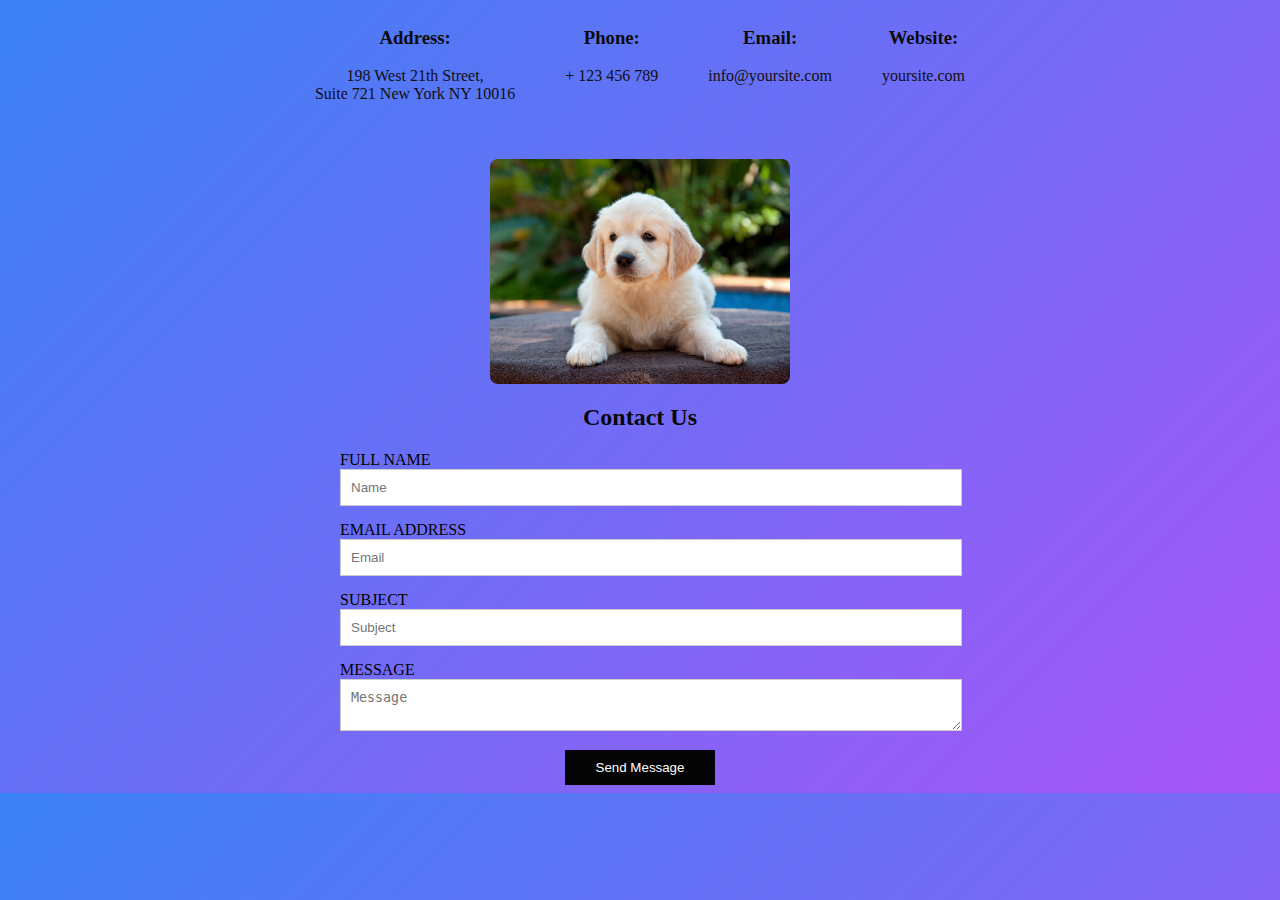
<file: contact info/index.html>
<!DOCTYPE html>
<html lang="en">
<head>
<meta charset="UTF-8">
<meta name="viewport" content="width=device-width, initial-scale=1.0">
<title>Contact Page</title>
<link rel="stylesheet" href="style.css">
</head>
<body>

<div class="contact-info">
  <div class="address">
    <h3>Address:</h3>
    <p>198 West 21th Street,<br> Suite 721 New York NY 10016</p>
  </div>
  <div class="phone">
    <h3>Phone:</h3>
    <p>+ 123 456 789</p>
  </div>
  <div class="email">
    <h3>Email:</h3>
    <p>info@yoursite.com</p>
  </div>
  <div class="website">
    <h3>Website:</h3>
    <p>yoursite.com</p>
  </div>
</div>

<div class="image">
  <img src="dog.jpg" alt="Dog Image">
</div>

<div class="contact-form">
  <h2>Contact Us</h2>
  <form action="#" method="post">
    <div class="form-group">
      <label for="name">FULL NAME</label>
      <input type="text" id="name" name="name" placeholder="Name">
    </div>
    <div class="form-group">
      <label for="email">EMAIL ADDRESS</label>
      <input type="email" id="email" name="email" placeholder="Email">
    </div>
    <div class="form-group">
      <label for="subject">SUBJECT</label>
      <input type="text" id="subject" name="subject" placeholder="Subject">
    </div>
    <div class="form-group">
      <label for="message">MESSAGE</label>
      <textarea id="message" name="message" placeholder="Message"></textarea>
    </div>
    <button type="submit">Send Message</button>
  </form>
</div>

</body>
</html>
</file>
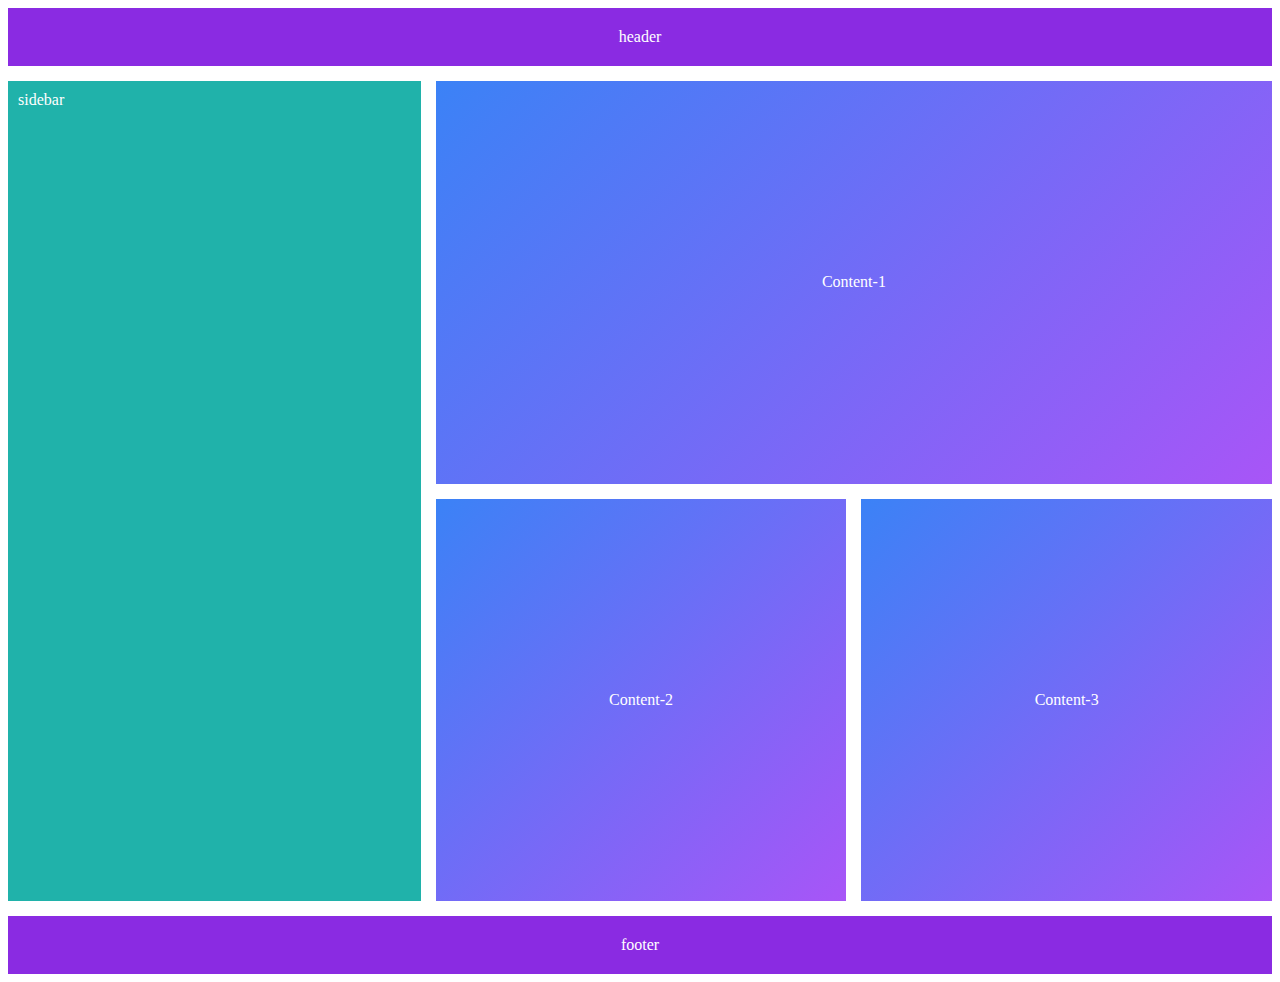
<file: CSS BOXS/index.html>
<!DOCTYPE html>
<html lang="en">
<head>
    <meta charset="UTF-8">
    <meta name="viewport" content="width=device-width, initial-scale=1.0">
    <title>Layout</title>
    <link rel="stylesheet" href="style.css">
</head>
<body>
    <div class="main">
        <header class="header">header</header>
        <div class="sidebar">sidebar</div>
        <div class="content1">Content-1</div>
        <div class="content2">Content-2</div>
        <div class="content3">Content-3</div>
        <div class="footer">footer</div>
    </div>
</body>
</html>
</file>
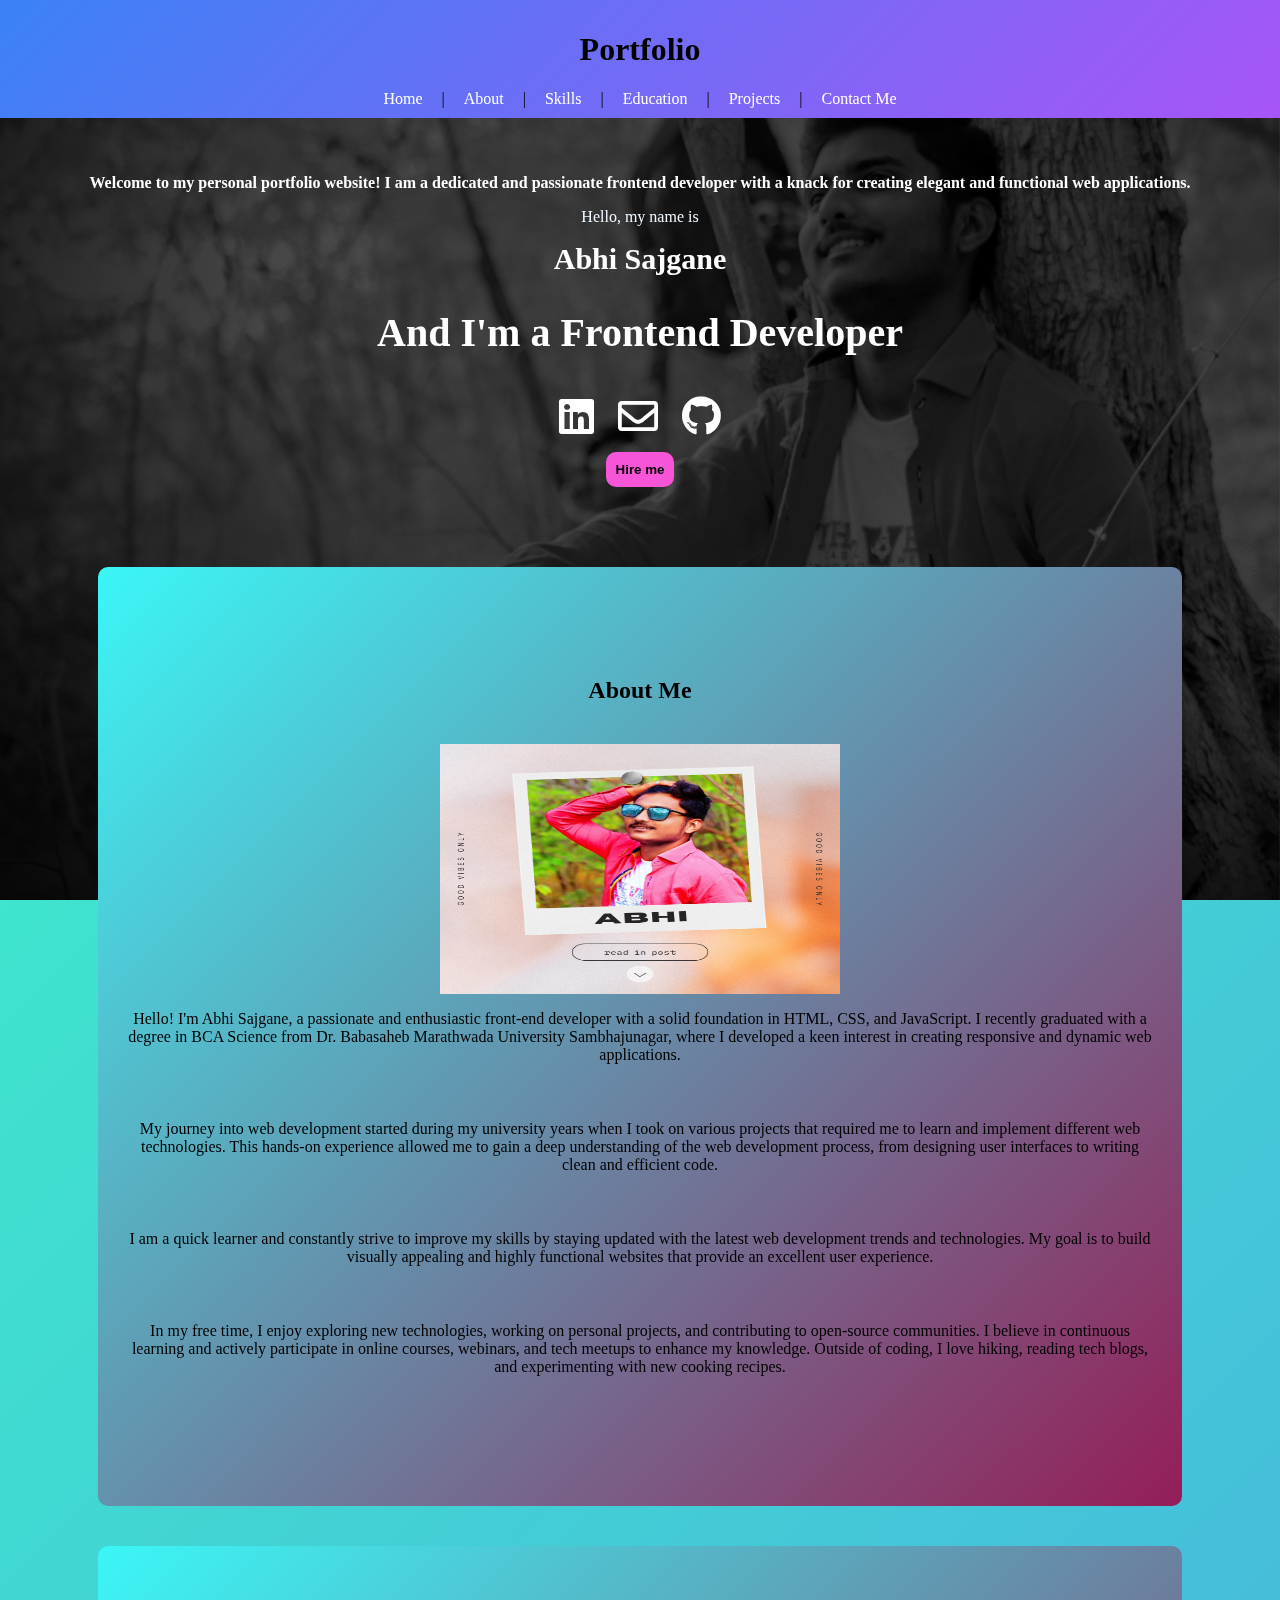
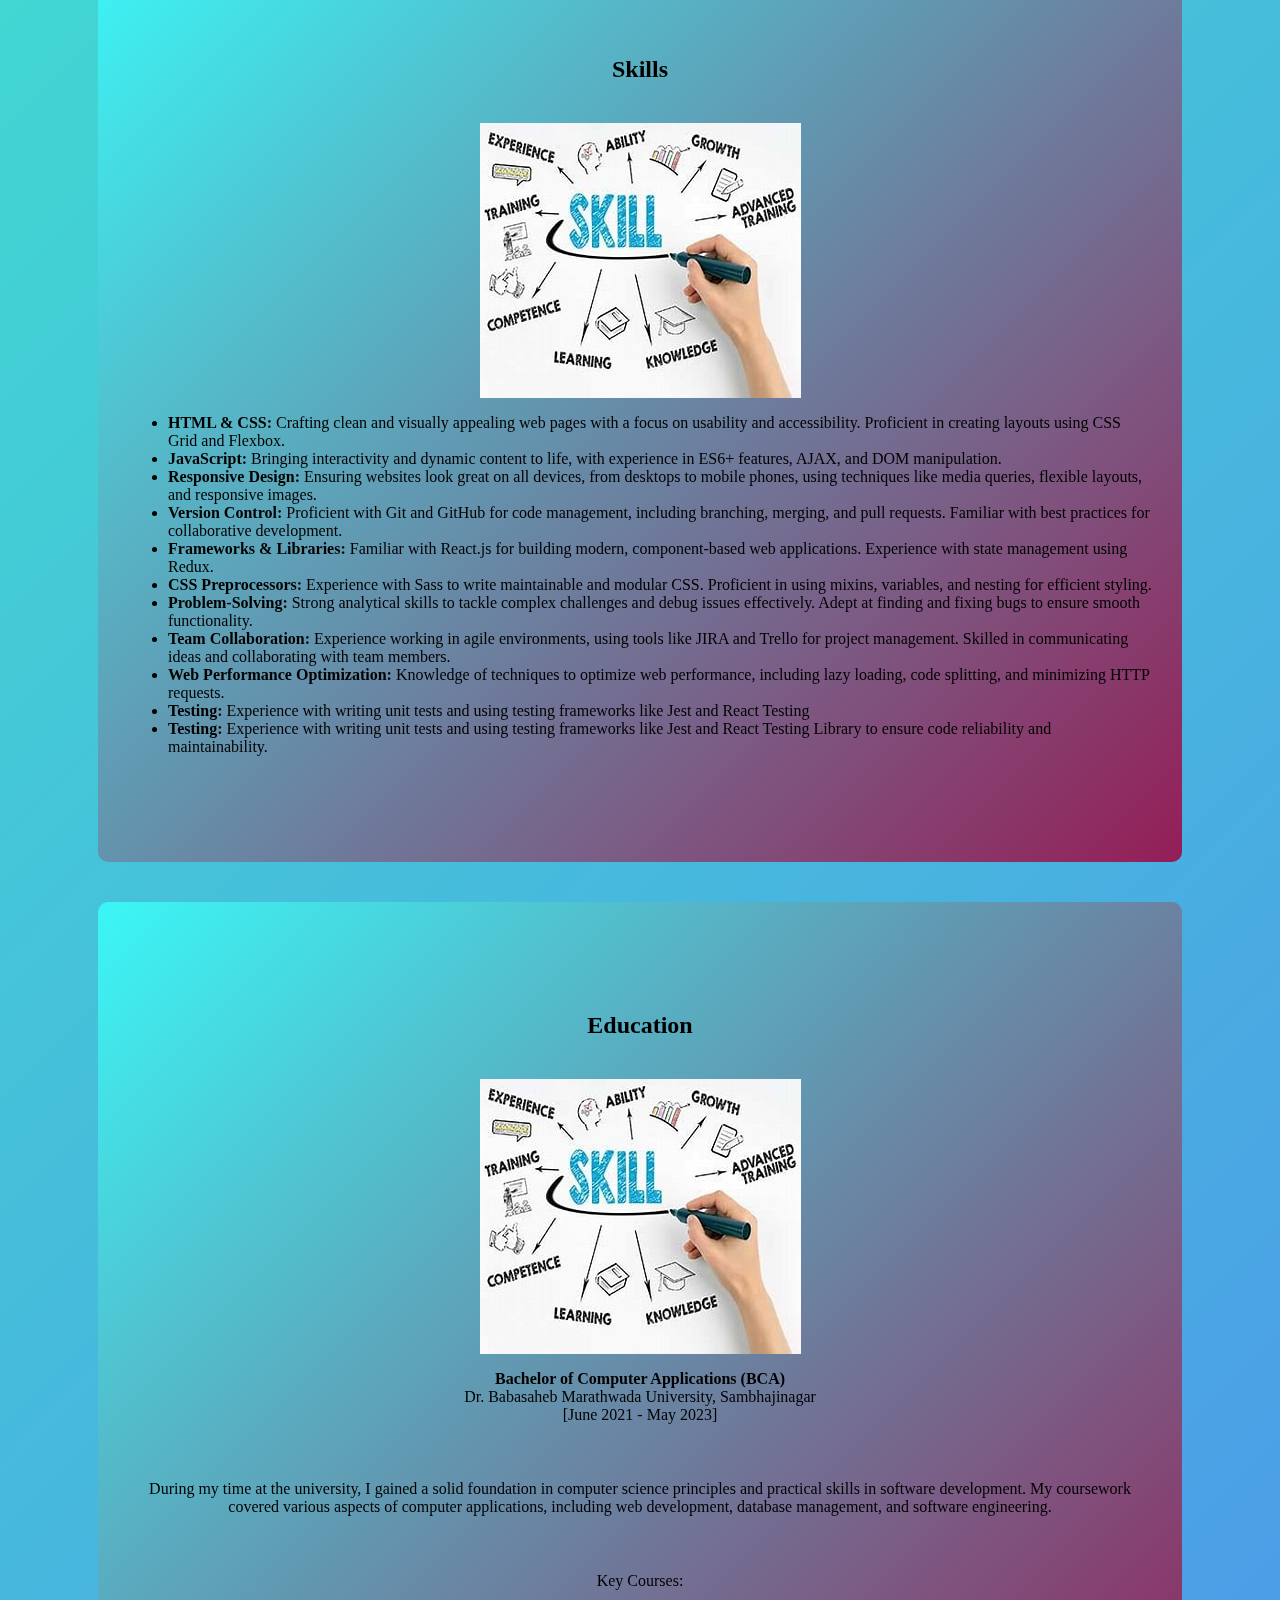
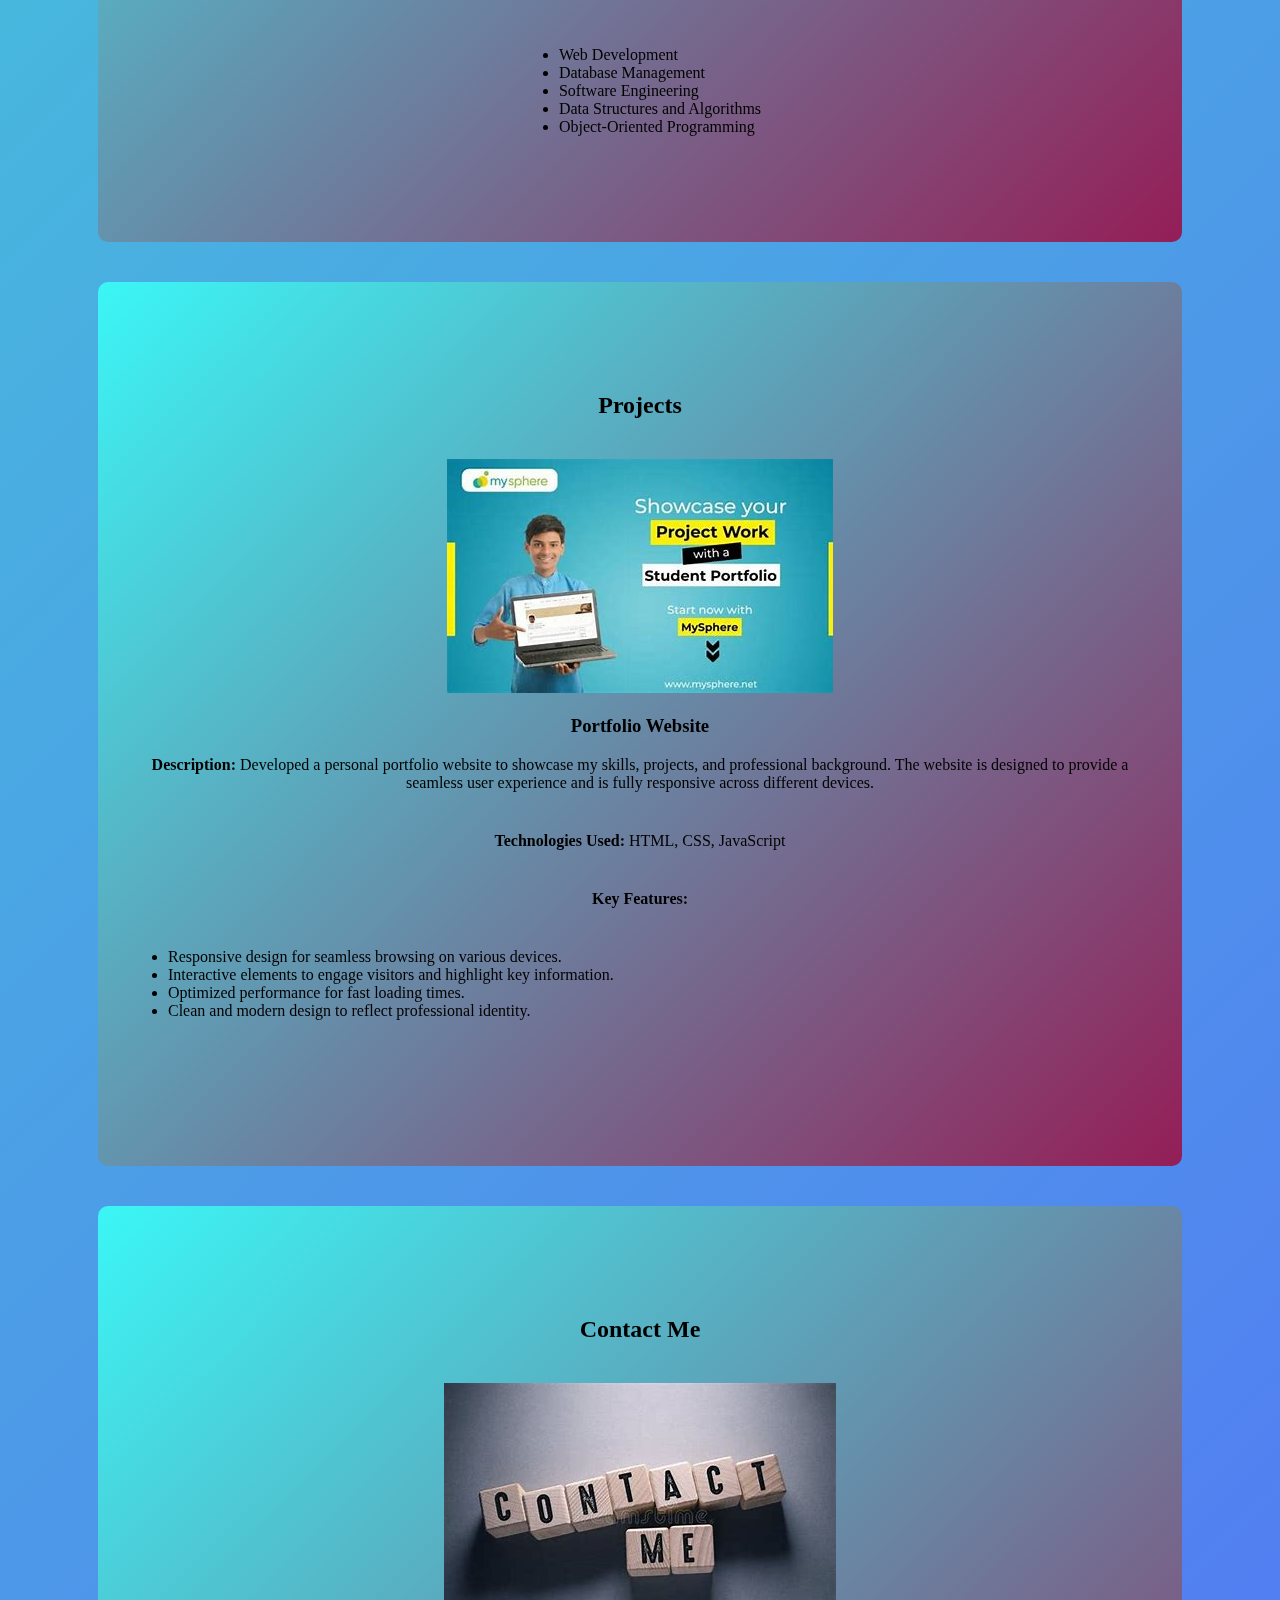
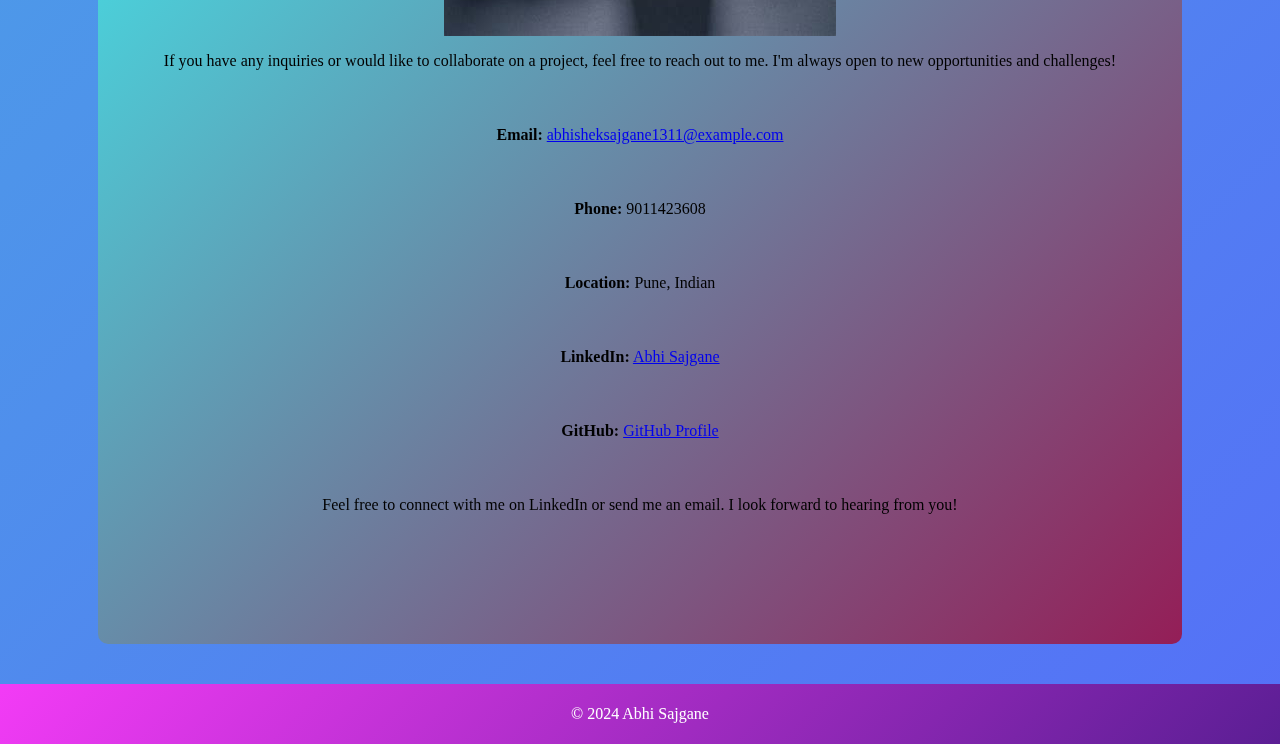
<file: portfolio/index.html>
<!DOCTYPE html>
<html>
<head>
    <link rel="stylesheet" href="style.css">
    <link rel="stylesheet" href="https://cdnjs.cloudflare.com/ajax/libs/font-awesome/5.15.4/css/all.min.css">
    <title>Portfolio</title>
</head>
<body>
    <div class="background-image">
        <img src="IMG_5287.jpg" alt="Background Image">
    </div>
    <div class="header">
        <h1>Portfolio</h1>
        <nav>
            <a href="#home">Home</a> |
            <a href="#about">About</a> |
            <a href="#skills">Skills</a> |
            <a href="#education">Education</a> |
            <a href="#projects">Projects</a> |
            <a href="#contact">Contact Me</a>
        </nav>
    </div>
    <div id="home" class="content">
        <p><b>Welcome to my personal portfolio website! I am a dedicated and passionate frontend developer with a knack for creating elegant and functional web applications.</b></p>

        <p class="para">Hello, my name is</p>
        <h1>Abhi Sajgane</h1>
        <h2>And I'm a Frontend Developer</h2>
        <p>
            <a href="https://www.linkedin.com/in/abhishek-sajgane-314247235?utm_source=share&utm_campaign=share_via&utm_content=profile&utm_medium=ios_app" target="_blank"><i class="fab fa-linkedin"></i></a>
            <a href="mailto:abhisheksajgane1311@gmail.com"><i class="far fa-envelope"></i></a>
            <a href="https://github.com" target="_blank"><i class="fab fa-github"></i></a>
        </p>
        <button class="btn"><b>Hire me</b></button>
    </div>
    <div id="about" class="section">
        <h2>About Me</h2>
        <img class="abba" src="about.png" alt="Projects Image">
        <p>Hello! I'm Abhi Sajgane, a passionate and enthusiastic front-end developer with a solid foundation in HTML, CSS, and JavaScript. I recently graduated with a degree in BCA Science from Dr. Babasaheb Marathwada University Sambhajunagar, where I developed a keen interest in creating responsive and dynamic web applications.</p>
        <p>My journey into web development started during my university years when I took on various projects that required me to learn and implement different web technologies. This hands-on experience allowed me to gain a deep understanding of the web development process, from designing user interfaces to writing clean and efficient code.</p>
        <p>I am a quick learner and constantly strive to improve my skills by staying updated with the latest web development trends and technologies. My goal is to build visually appealing and highly functional websites that provide an excellent user experience.</p>
        <p>In my free time, I enjoy exploring new technologies, working on personal projects, and contributing to open-source communities. I believe in continuous learning and actively participate in online courses, webinars, and tech meetups to enhance my knowledge. Outside of coding, I love hiking, reading tech blogs, and experimenting with new cooking recipes.</p>
    </div>
    <div id="skills" class="section">
        <h2>Skills</h2>
        <img src="Skills.jpg" alt="Projects Image">
        <ul>
            <li><strong>HTML & CSS:</strong> Crafting clean and visually appealing web pages with a focus on usability and accessibility. Proficient in creating layouts using CSS Grid and Flexbox.</li>
            <li><strong>JavaScript:</strong> Bringing interactivity and dynamic content to life, with experience in ES6+ features, AJAX, and DOM manipulation.</li>
            <li><strong>Responsive Design:</strong> Ensuring websites look great on all devices, from desktops to mobile phones, using techniques like media queries, flexible layouts, and responsive images.</li>
            <li><strong>Version Control:</strong> Proficient with Git and GitHub for code management, including branching, merging, and pull requests. Familiar with best practices for collaborative development.</li>
            <li><strong>Frameworks & Libraries:</strong> Familiar with React.js for building modern, component-based web applications. Experience with state management using Redux.</li>
            <li><strong>CSS Preprocessors:</strong> Experience with Sass to write maintainable and modular CSS. Proficient in using mixins, variables, and nesting for efficient styling.</li>
            <li><strong>Problem-Solving:</strong> Strong analytical skills to tackle complex challenges and debug issues effectively. Adept at finding and fixing bugs to ensure smooth functionality.</li>
            <li><strong>Team Collaboration:</strong> Experience working in agile environments, using tools like JIRA and Trello for project management. Skilled in communicating ideas and collaborating with team members.</li>
            <li><strong>Web Performance Optimization:</strong> Knowledge of techniques to optimize web performance, including lazy loading, code splitting, and minimizing HTTP requests.</li>
            <li><strong>Testing:</strong> Experience with writing unit tests and using testing frameworks like Jest and React Testing
                <li><strong>Testing:</strong> Experience with writing unit tests and using testing frameworks like Jest and React Testing Library to ensure code reliability and maintainability.</li>
            </ul>
        </div>
        <div id="education" class="section">
            <h2>Education</h2>
            <img src="Skills.jpg" alt="Projects Image">
            <p><strong>Bachelor of Computer Applications (BCA)</strong><br>
            Dr. Babasaheb Marathwada University, Sambhajinagar<br>
            [June 2021 - May 2023]</p>
            <p>During my time at the university, I gained a solid foundation in computer science principles and practical skills in software development. My coursework covered various aspects of computer applications, including web development, database management, and software engineering.</p>
            <p>Key Courses:</p>
            <ul>
                <li>Web Development</li>
                <li>Database Management</li>
                <li>Software Engineering</li>
                <li>Data Structures and Algorithms</li>
                <li>Object-Oriented Programming</li>
            </ul>
        </div>
        <div id="projects" class="section">
            <h2>Projects</h2>
            <div class="project">
                <img src="Project.jpg" alt="Projects Image">
                <h3>Portfolio Website</h3>
                <p><strong>Description:</strong> Developed a personal portfolio website to showcase my skills, projects, and professional background. The website is designed to provide a seamless user experience and is fully responsive across different devices.</p>
                <p><strong>Technologies Used:</strong> HTML, CSS, JavaScript</p>
                <p><strong>Key Features:</strong></p>
                <ul>
                    <li>Responsive design for seamless browsing on various devices.</li>
                    <li>Interactive elements to engage visitors and highlight key information.</li>
                    <li>Optimized performance for fast loading times.</li>
                    <li>Clean and modern design to reflect professional identity.</li>
                </ul>
            </div>
            </div>
        </div>
        <div id="contact" class="section">
            <h2>Contact Me</h2>
            <img src="contact.jpg" alt="Projects Image">
            <p>If you have any inquiries or would like to collaborate on a project, feel free to reach out to me. I'm always open to new opportunities and challenges!</p>
            <p><strong>Email:</strong> <a href="mailto:abhisheksajgane1311@example.com">abhisheksajgane1311@example.com</a></p>
            <p><strong>Phone:</strong> 9011423608</p>
            <p><strong>Location:</strong> Pune, Indian</p>
            <p><strong>LinkedIn:</strong> <a href="https://www.linkedin.com/in/abhishek-sajgane-314247235" target="_blank">Abhi Sajgane</a></p>
            <p><strong>GitHub:</strong> <a href="https://github.com" target="_blank">GitHub Profile</a></p>
            <p>Feel free to connect with me on LinkedIn or send me an email. I look forward to hearing from you!</p>
        </div>
        <div class="footer">
            <p>© 2024 Abhi Sajgane</p>
        </div>
    </body>
    </html>
</file>
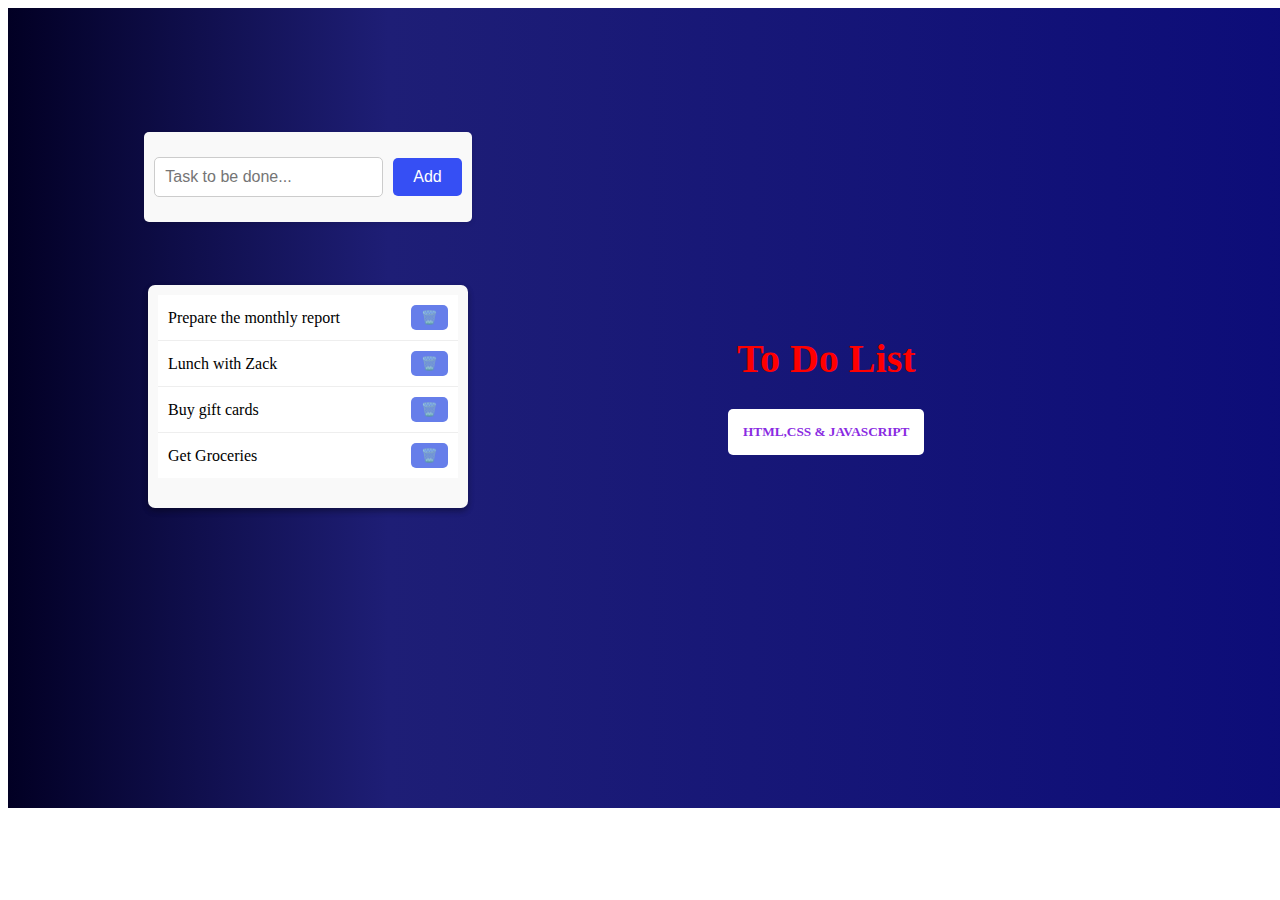
<file: TO DO LIST/index.html>
<!DOCTYPE html>
<html lang="en">
<head>
    <meta charset="UTF-8">
    <meta name="viewport" content="width=device-width, initial-scale=1.0">
    <link rel="stylesheet" href="style.css">
    <title>Task 1</title>
</head>
<body>
<section class="container">
<section class="sec1">
<div class="inputsec">
    <input type="text" placeholder="Task to be done...">
    <button>Add</button>
</div>
</div>
<div class="todosection">
    <div class="task first-1">
        <p>Prepare the monthly report</p>
        <button class="delete-button">🗑️</button>
    </div>
    <div class="task first-2">
        <p>Lunch with Zack</p>
        <button class="delete-button">🗑️</button>
    </div>
    <div class="task first-3">
        <p>Buy gift cards</p>
        <button class="delete-button">🗑️</button>
    </div>
    <div class="task first-4">
        <p>Get Groceries</p>
        <button class="delete-button">🗑️</button>
    </div>
</div>

</div>
</section>
<section class="sec2">
<h1 class="main2">To Do List</h1>
<div>
    <h5>HTML,CSS & JAVASCRIPT</h5>
</div>
</section>
</section>

</body>
</html>
</file>
<file: contact info/style.css>
body 
{
  font-family: 'Times New Roman', Times, serif;
  display: flex;
  flex-direction: column;
  align-items: center;
  gap: 40px; 
  background: linear-gradient(135deg, #3b82f6, #a855f7);

}

.contact-info
 {
  display: flex;
  justify-content: center;
  gap: 50px; 
  text-align: center;
  width: 100%;
}

.contact-info h3 
{
  color: #0b0b0b;
}

.contact-info p 
{
  color: #111010;
}

.image 
{
  display: flex;
  justify-content: center;
  align-items: center;
  width: 100%;
  
}

.image img 
{
  max-width: 300px; 
  border-radius: 8px;
  margin-bottom: -40px;
}

.contact-form 
{
  width: 100%;
  max-width: 600px;
  margin: 0 auto; 
  
}

.contact-form h2 
{
  text-align: center;
  color: #080808;
}

.contact-form .form-group 
{
  margin-bottom: 15px;
}

.contact-form label 
{
  display: block;
  color: #030303;
}

.contact-form input,
.contact-form textarea 
{
  width: 100%;
  padding: 10px;
  border: 1px solid #ccc;
}

.contact-form button 
{
  display: block;
  width: 150px;
  padding: 10px;
  background-color: #040404;
  color: #fff;
  border: none;
  cursor: pointer;
  margin: 0 auto; 
}
</file>
<file: CSS BOXS/style.css>
.main {
    display: grid;
    grid-template-areas:
        "header header header"
        "sidebar content1 content1"
        "sidebar content2 content3"
        "footer footer footer";
    grid-gap: 15px;
}

.header {
    grid-area: header;
    background-color: #8A2BE2;
    color: white;
    text-align: center;
    padding: 20px;
}

.sidebar {
    grid-area: sidebar;
    background-color: #20B2AA;
    color: white;
    padding: 10px;
    height: 800px;
}

.content1 {
    grid-area: content1;
    background: linear-gradient(135deg, #3b82f6, #a855f7);
    color: white;
    display: flex;
    align-items: center;
    justify-content: center;
}

.content2 {
    grid-area: content2;
    background: linear-gradient(135deg, #3b82f6, #a855f7);
    color: white;
    display: flex;
    align-items: center;
    justify-content: center;
}

.content3 {
    grid-area: content3;
    background: linear-gradient(135deg, #3b82f6, #a855f7);
    color: white;
    display: flex;
    align-items: center;
    justify-content: center;
}

.footer {
    grid-area: footer;
    background-color: #8A2BE2;
    color: white;
    text-align: center;
    padding: 20px;
}
</file>
<file: portfolio/style.css>
body {
  background: linear-gradient(135deg, #3bf6c7, #5570f7);
  font-family: 'Times New Roman', Times, serif;
  margin: 0;
  padding: 0;
}

.background-image {
  position: fixed;
  top: 0;
  left: 0;
  width: 100%;
  height: 100%;
  z-index: -1;
}

.background-image img {
  width: 100%;
  height: 100%;
  object-fit: cover;
}

.header {
  text-align: center;
  padding: 10px;
  background: linear-gradient(135deg, #3b82f6, #a855f7);
}

.header nav a {
  color: white;
  text-decoration: none;
  padding: 0 15px;
}

.header nav a:hover {
  text-decoration: underline;
}

.para {
  color: aliceblue;
}

.content {
  text-align: center;
  padding: 40px;
  color: white;
}

.content h1 {
  margin-top: 10px;
  color: white;
  font-weight: 700;
  font-size: 30px;
}

.content h2 {
  font-size: 40px;
  margin-bottom: 40px;
}

.content p i {
  font-size: 40px;
  margin: 0 10px;
  color: white;
}

.btn {
  color: black;
  background-color: #f755d7;
  padding: 10px;
  border-radius: 10px;
  border: none;
  cursor: pointer;
  font-weight: bold;
}

.btn:hover {
  background-color: #e04ccf;
}

.section {
  text-align: center;
  padding: 90px 30px; 
  background: linear-gradient(135deg, #3bf6f6, #941e57);
  margin: 40px auto;
  width: 80%;
  border-radius: 10px;
  display: flex;
  flex-direction: column;
  justify-content: flex-start;
  align-items: center;
}

.section h2 {
  margin-bottom: 40px;
}

.section p {
  margin-bottom: 40px;
}

.section ul {
  text-align: left; 
}

.project {
  margin-bottom: 40px; 
}

.footer {
  text-align: center;
  padding: 5px;
  margin-top: 40px;
  background: linear-gradient(135deg, #f33bf6, #5b1e94);
  color: white;
}

.Welcome {
  text-align: center;
  justify-content: center;
  color: white;
  text-decoration-line: underline;
  font-size: 40px;
  
}

.abba{
  height: 250px;
  width: 400px;
}
</file>
<file: TO DO LIST/style.css>
.container {
    background: rgb(2, 0, 36);
    background: linear-gradient(90deg, rgba(2, 0, 36, 1) 0%, rgba(30, 30, 118, 1) 26%, rgba(9, 9, 121, 1) 100%, rgba(0, 212, 255, 1) 100%);
    width: 100%;
    padding: 100px;
    display: flex;
    flex-direction: row;
    gap: 20px;
}

.main{
    background-color: #fff;
    color: black;
    padding: 15px;
    border-radius: 5px;
}
.h5{
    size: 200px;
}

body {
    color: aliceblue;
}

.sec1 {
    height: 600px;
    border-width: 2px;
    width: 400px;
    display: flex;
    flex-direction: column;
    gap: 40px;
}

.sec2 {
    text-align: center;
    margin-top: 200px;
    margin-left: 200px;
}

.inputsec {
    background-color: #fff;
    height: 70px;
    box-shadow: rgba(0, 0, 0, 0.16) 0px 3px 6px, rgba(0, 0, 0, 0.23) 0px 3px 6px;
    border-radius: 7px;
}

.sec2>h1{
    color: red;
    font-size: 40px;
}
.sec2>div>h5{
    color: blueviolet;
    background-color: #fff;
    padding: 15px;
    border-radius: 5px;
}


.inputsec {
    display: flex;
    align-items: center;
    gap: 10px; 
    padding: 10px;
    background-color: #f9f9f9; 
    border-radius: 5px; 
    box-shadow: 0 2px 5px rgba(0, 0, 0, 0.1); 
    margin: auto; 
}

.inputsec input[type="text"] {
    flex: 1; 
    padding: 10px;
    border: 1px solid #ccc;
    border-radius: 5px; 
    font-size: 16px; 
}

.inputsec button {
    padding: 10px 20px;
    border: none;
    background-color: #364ff4; 
    color: white;
    border-radius: 5px; 
    font-size: 16px; 
    cursor: pointer; 
    transition: background-color 0.3s; 
}

.inputsec button:hover {
    background-color: #882121; 
}

.todosection {
    background-color: #f9f9f9;
    padding: 10px;
    border-radius: 7px;
    box-shadow: rgba(0, 0, 0, 0.16) 0px 3px 6px, rgba(0, 0, 0, 0.23) 0px 3px 6px;
    height: 203px; 
    width: 300px;
    overflow-y: auto; 
    margin-bottom: 200px;
    margin-left: 40px;

}

.task {
    display: flex;
    justify-content: space-between;
    align-items: center;
    padding: 10px;
    background-color: #fff;
    color: black;
    border-bottom: 1px solid #eee;
}

.task p {
    margin: 0;
}

.task:last-child {
    border-bottom: none;
}

.delete-button {
    background: #667eea;
    color: white;
    border: none;
    border-radius: 5px;
    padding: 5px 10px;
    cursor: pointer;
}

.delete-button:hover {
    background: #d32f2f;
}
</file>
